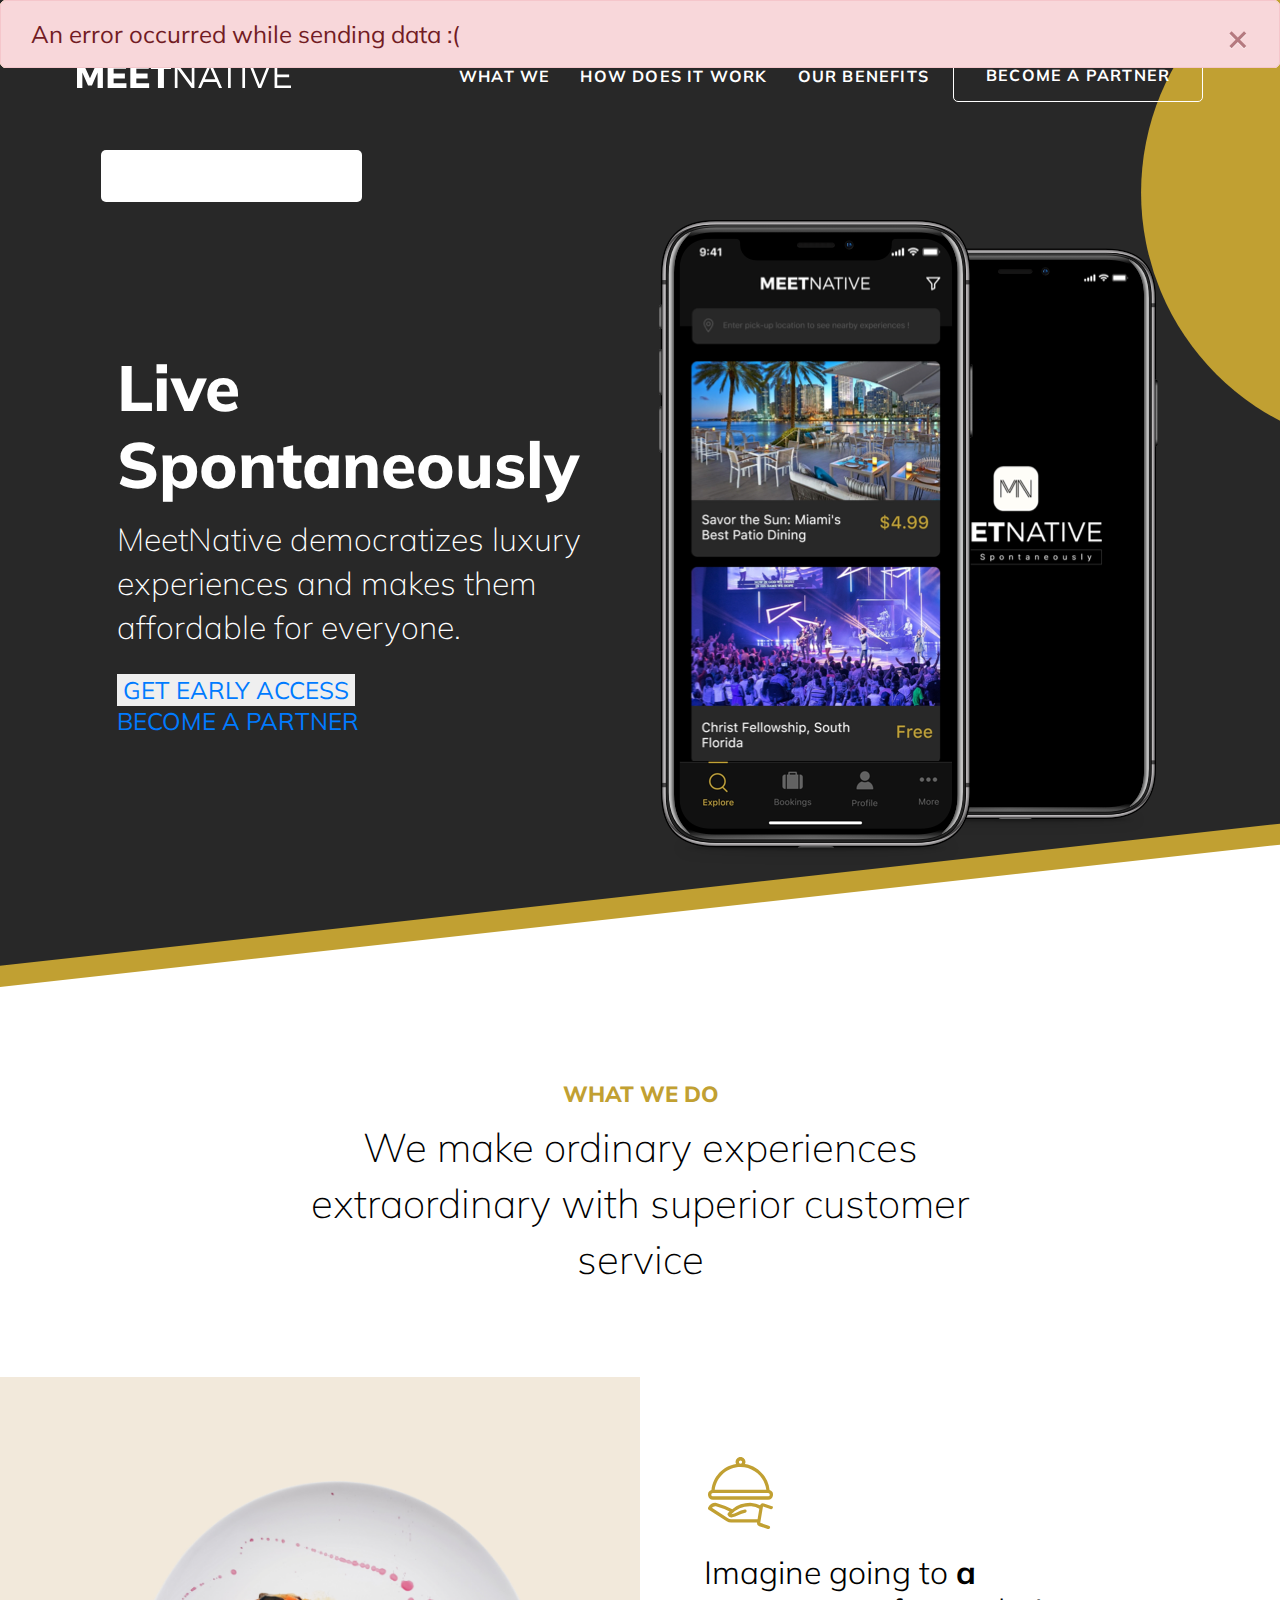
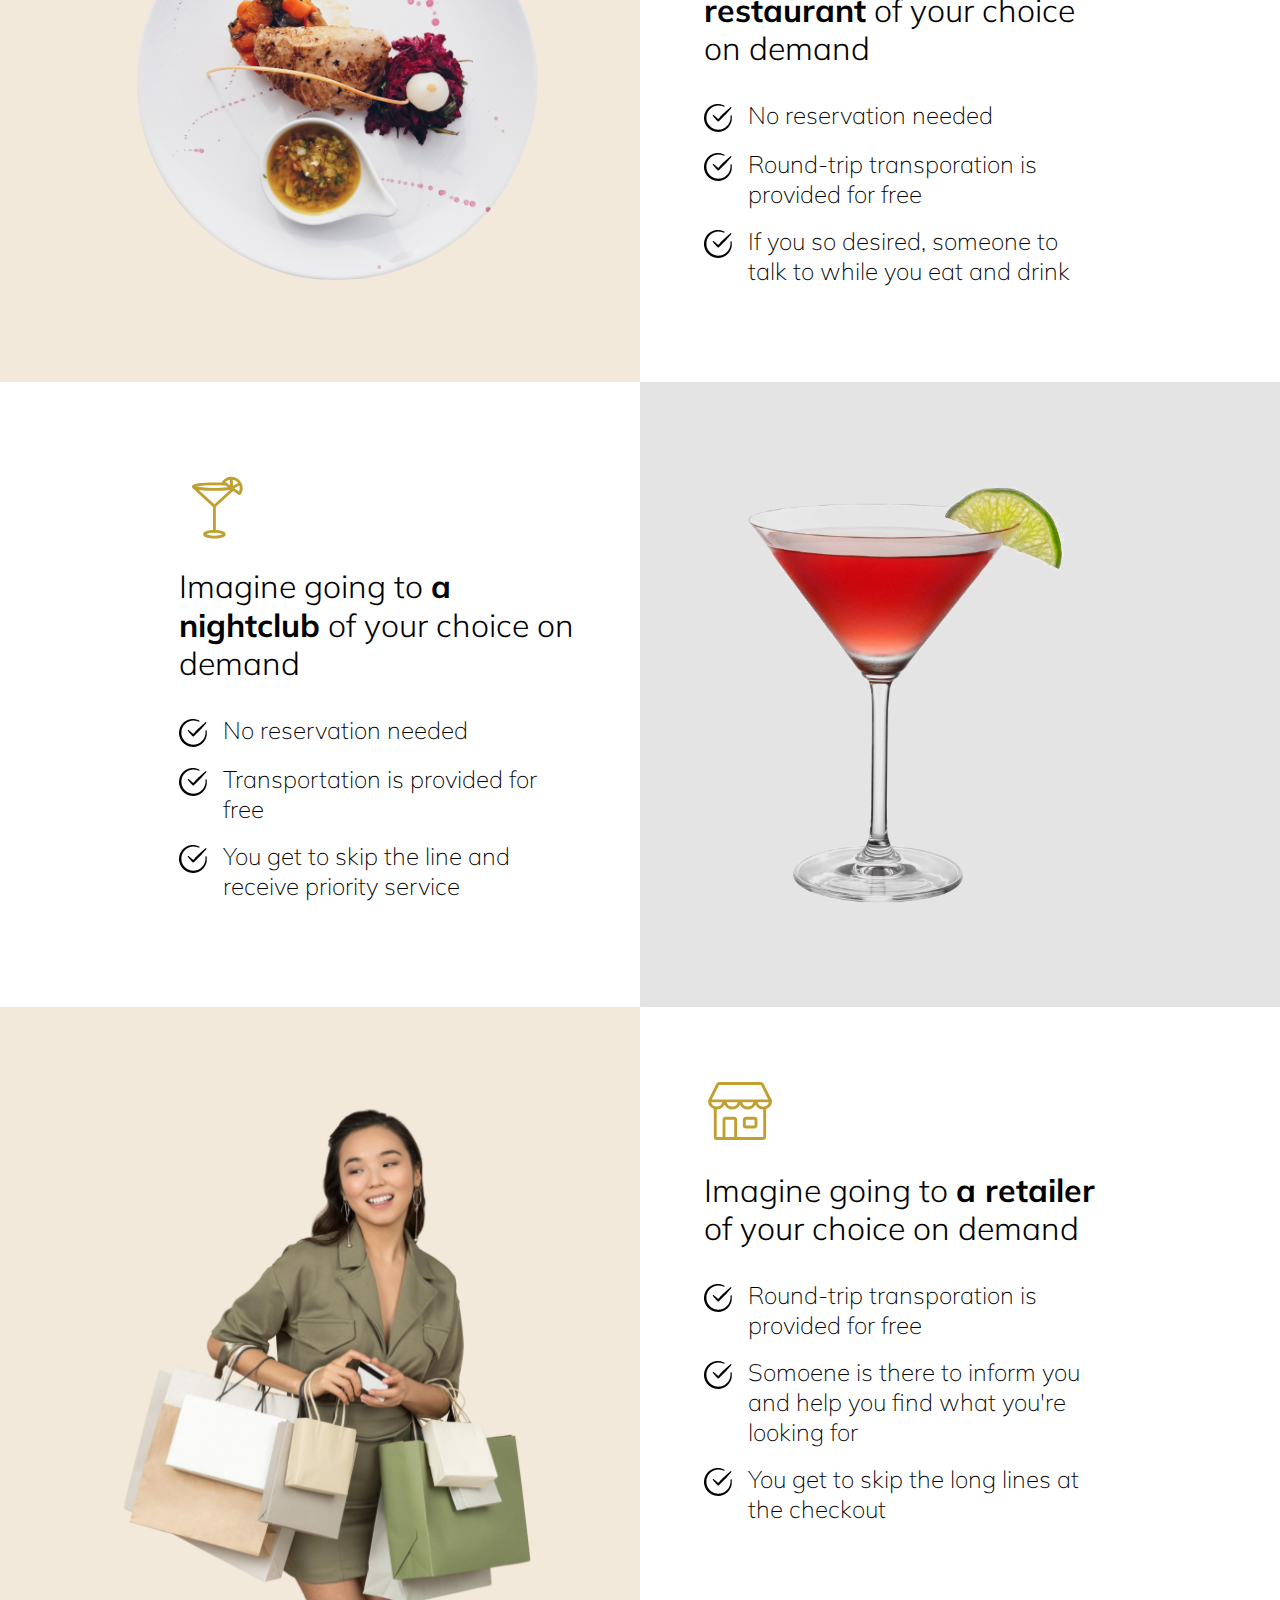
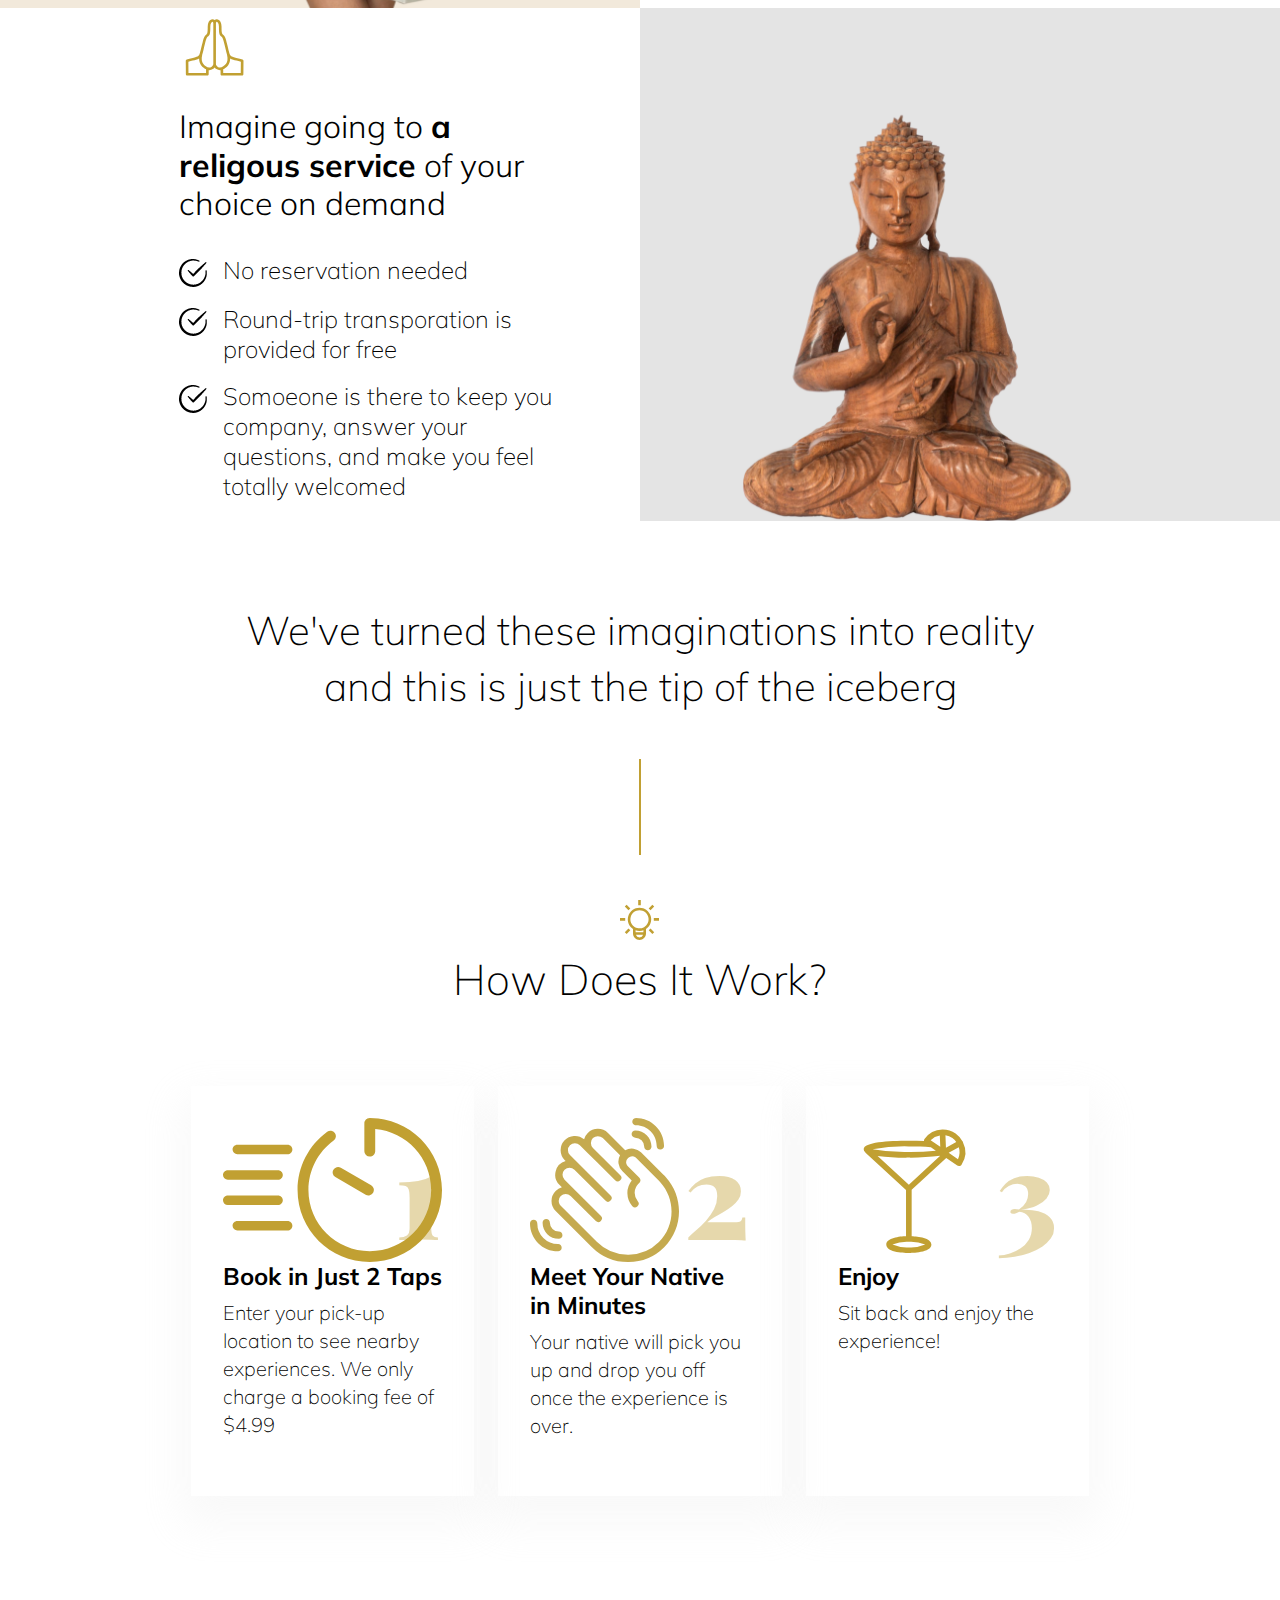
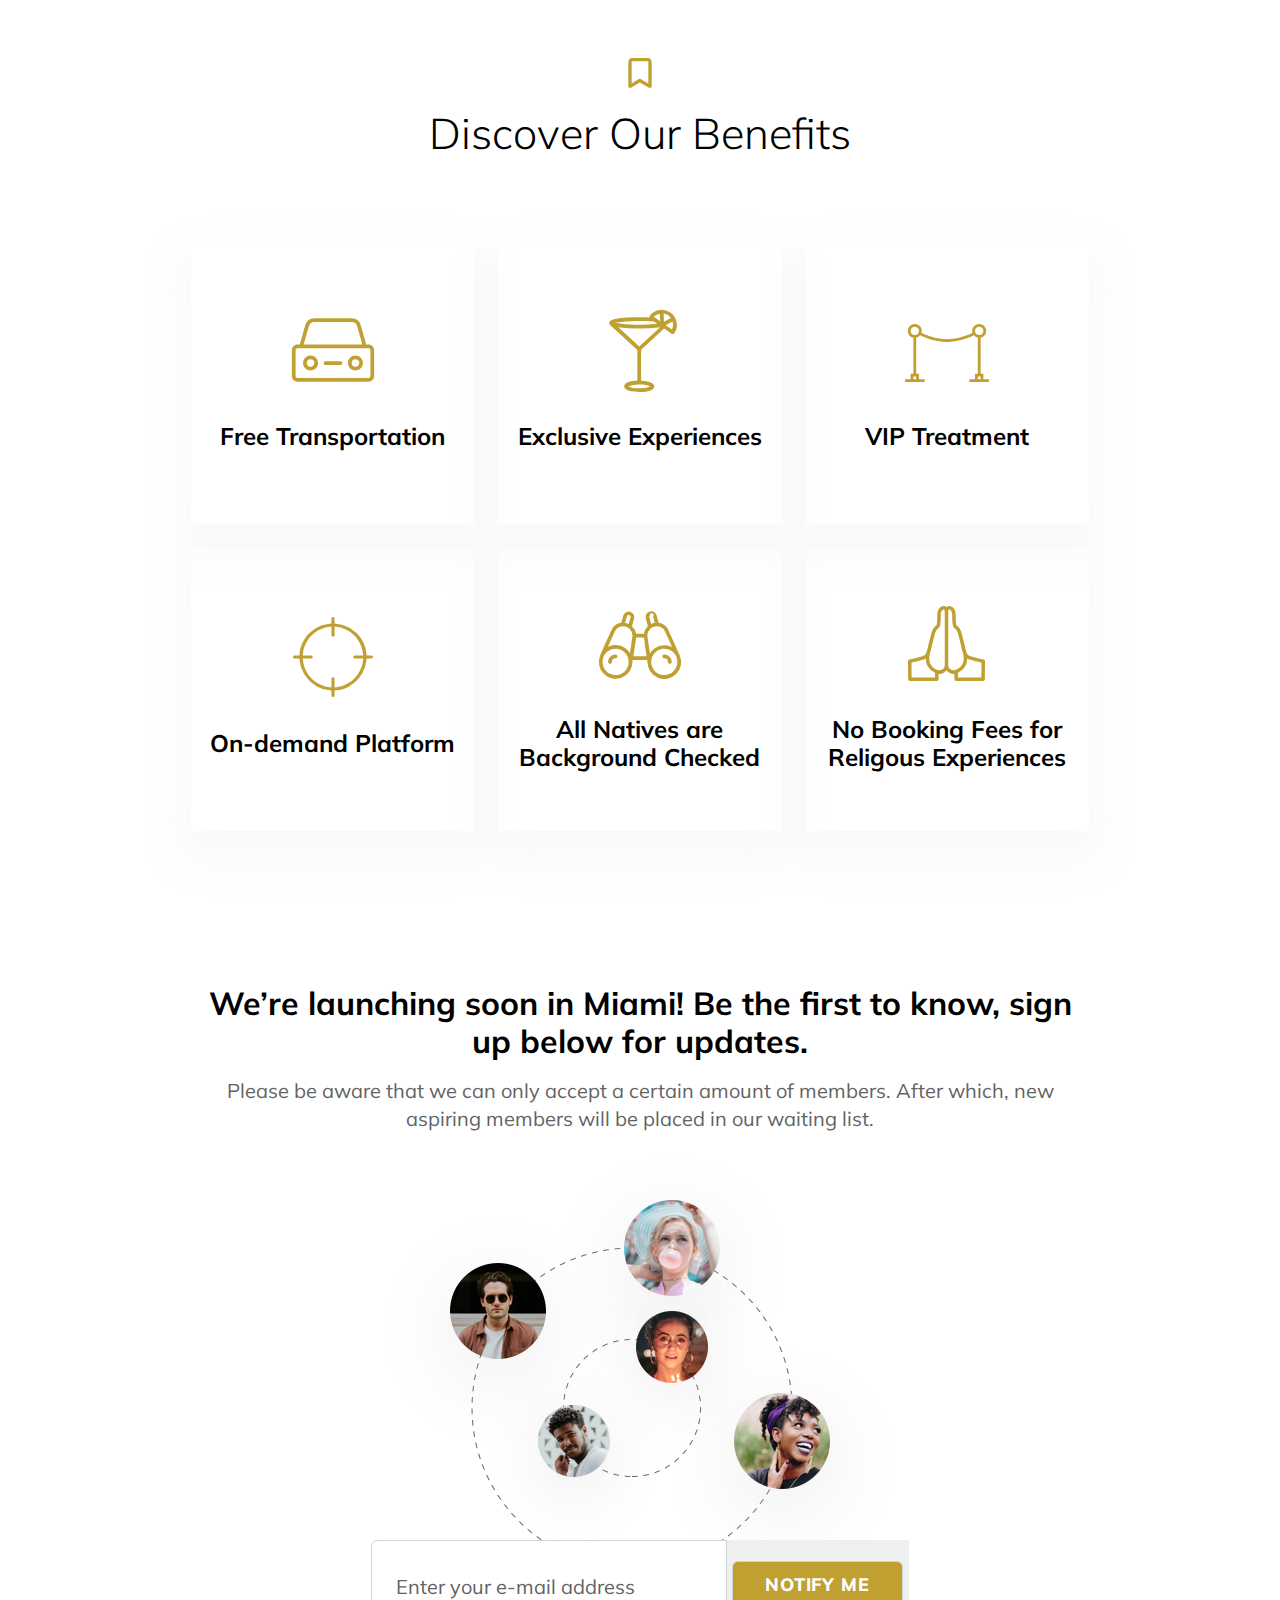
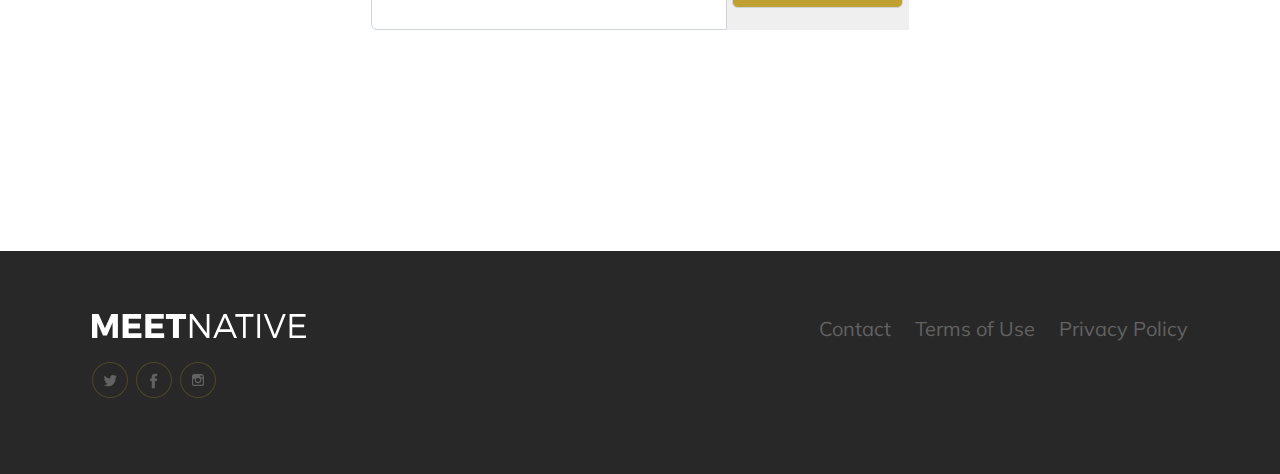
<file: index.html>
<!DOCTYPE html>
<html lang="en">
  <head>
    <meta charset="UTF-8" />
    <meta name="viewport" content="width=device-width, initial-scale=1.0" />
    <meta http-equiv="X-UA-Compatible" content="ie=edge" />

    <!--bootstrap cdn-->
    <link
      rel="stylesheet"
      href="https://stackpath.bootstrapcdn.com/bootstrap/4.3.1/css/bootstrap.min.css"
      integrity="sha384-ggOyR0iXCbMQv3Xipma34MD+dH/1fQ784/j6cY/iJTQUOhcWr7x9JvoRxT2MZw1T"
      crossorigin="anonymous"
    />

    <!-- google fonts -->
    <link
      href="https://fonts.googleapis.com/css?family=Muli:200,300,400,700,800|Playfair+Display:400,900&display=swap"
      rel="stylesheet"
    />

    <!--custom style sheet-->
    <link rel="stylesheet" href="/css/style.css" />

    <title>Enjoy Free transportation and luxury experiences on demand</title>
    <meta
      name="description"
      content="MeetNative democratizes luxury experiences and makes them affordable for everyone. Live Spontaneously."
    />
  </head>
  <body>
    <section class="landing-section d-flex flex-column">
      <header>
        <nav class="row m-0 d-none d-lg-flex">
          <a class="logo" href="/index.html"
            ><img src="/img/nav-logo.svg" alt=""
          /></a>
          <div class="ml-auto">
            <a href="#what-we-do">WHAT WE</a>
            <a href="#how-it-works">HOW DOES IT WORK</a>
            <a href="#benefits">OUR BENEFITS</a>
          </div>
          <span class="button-sec"
            ><a href="/become-a-partner.html">BECOME A PARTNER</a></span
          >
          <button type="button">
            <a href="#early-acces">GET EARLY ACCESS</a>
          </button>
        </nav>

        <!-- mobile navbar goes below-->
        <div class="content d-lg-none">
          <nav role="navigation" class="mobile-nav">
            <a class="logo mr-auto d-lg-none" href="#"
              ><img src="/img/nav-logo.svg" alt=""
            /></a>
            <div id="menuToggle">
              <input type="checkbox" />
              <span></span>
              <span></span>
              <span></span>
              <ul id="menu">
                <li><a href="#what-we-do">WHAT WE DO</a></li>
                <li><a href="#how-it-works">HOW DOES IT WORK</a></li>
                <li><a href="#benefits">OUR BENEFITS</a></li>
                <li><a href="/become-a-partner.html">BECOME A PARTNER</a></li>
                <li><a href="#early-acces">GET EARLY ACCESS</a></li>
              </ul>
            </div>
          </nav>
        </div>
      </header>

      <div class="hero-section my-auto">
        <div class="row m-auto">
          <div class="col-lg-6 hero-article">
            <div class="m-auto">
              <h1>Live<br />Spontaneously</h1>
              <p>
                MeetNative democratizes luxury experiences and makes them
                affordable for everyone.
              </p>
              <div class="hidden-desktop">
                <button type="button" class="m-button">
                  <a href="#early-acces">GET EARLY ACCESS</a>
                </button>
                <div class="hidden-desktop">
                  <span class="button-sec m-button"
                    ><a href="/become-a-partner.html">BECOME A PARTNER</a></span
                  >
                </div>
              </div>
            </div>
          </div>
          <div class="col-lg-6 hero-image">
            <div class="m-auto text-center">
              <img src="/img/hero-image.png" class="img-fluid m-auto" alt="" />
            </div>
          </div>
        </div>
      </div>
    </section>

    <section class="what-we-do" id="what-we-do" name="what-we-do">
      <div class="header">
        <h5 class="text-center">WHAT WE DO</h5>
        <h4 class="text-center">
          We make ordinary experiences extraordinary with superior customer
          service
        </h4>
      </div>

      <div class="row m-0">
        <div class="col-lg-6 img-peach">
          <img class="img-fluid" src="/img/dinner.png" alt="" />
        </div>
        <div class="col-lg-6 details d-flex">
          <div class="m-auto">
            <img src="/img/dinner-icon.svg" alt="" />
            <h5>
              Imagine going to <span>a restaurant</span> of your choice on
              demand
            </h5>
            <div class="detailed-points">
              <div class="point">
                <div>
                  <img src="/img/bullet-check.png" alt="" />
                </div>
                <p>No reservation needed</p>
              </div>
              <div class="point">
                <div>
                  <img src="/img/bullet-check.png" alt="" />
                </div>
                <p>Round-trip transporation is provided for free</p>
              </div>
              <div class="point">
                <div>
                  <img src="/img/bullet-check.png" alt="" />
                </div>
                <p>
                  If you so desired, someone to talk to while you eat and drink
                </p>
              </div>
            </div>
          </div>
        </div>
      </div>

      <div class="row m-0 grey-row">
        <div class="col-lg-6 img-grey order-last">
          <img src="/img/drink.png" alt="" />
        </div>
        <div class="col-lg-6 details d-flex">
          <div class="m-auto">
            <img src="/img/drink-icon.svg" alt="" />
            <h5>
              Imagine going to <span> a nightclub</span> of your choice on
              demand
            </h5>
            <div class="detailed-points">
              <div class="point">
                <div>
                  <img src="/img/bullet-check.png" alt="" />
                </div>
                <p>No reservation needed</p>
              </div>
              <div class="point">
                <div>
                  <img src="/img/bullet-check.png" alt="" />
                </div>
                <p>Transportation is provided for free</p>
              </div>
              <div class="point">
                <div>
                  <img src="/img/bullet-check.png" alt="" />
                </div>
                <p>
                  You get to skip the line and receive priority service
                </p>
              </div>
            </div>
          </div>
        </div>
      </div>

      <div class="row m-0">
        <div class="col-lg-6 img-peach pb-0">
          <img src="/img/shopper.png" alt="" />
        </div>
        <div class="col-lg-6 details d-flex">
          <div class="m-auto">
            <img src="/img/shopper-icon.svg" alt="" />
            <h5>
              Imagine going to <span>a retailer</span> of your choice on demand
            </h5>
            <div class="detailed-points">
              <div class="point">
                <div>
                  <img src="/img/bullet-check.png" alt="" />
                </div>
                <p>Round-trip transporation is provided for free</p>
              </div>
              <div class="point">
                <div>
                  <img src="/img/bullet-check.png" alt="" />
                </div>
                <p>
                  Somoene is there to inform you and help you find what you're
                  looking for
                </p>
              </div>
              <div class="point">
                <div>
                  <img src="/img/bullet-check.png" alt="" />
                </div>
                <p>
                  You get to skip the long lines at the checkout
                </p>
              </div>
            </div>
          </div>
        </div>
      </div>

      <div class="row m-0 grey-row">
        <div class="col-lg-6 order-last img-grey pb-0">
          <img src="/img/statue.png" alt="" />
        </div>

        <div class="col-lg-6 details d-flex">
          <div class="m-auto">
            <img src="/img/statue-icon.svg" alt="" />
            <h5>
              Imagine going to <span>a religous service</span> of your choice on
              demand
            </h5>
            <div class="detailed-points">
              <div class="point">
                <div>
                  <img src="/img/bullet-check.png" alt="" />
                </div>
                <p>No reservation needed</p>
              </div>
              <div class="point">
                <div>
                  <img src="/img/bullet-check.png" alt="" />
                </div>
                <p>Round-trip transporation is provided for free</p>
              </div>
              <div class="point">
                <div>
                  <img src="/img/bullet-check.png" alt="" />
                </div>
                <p>
                  Somoeone is there to keep you company, answer your questions,
                  and make you feel totally welcomed
                </p>
              </div>
            </div>
          </div>
        </div>
      </div>
    </section>

    <section class="how-it-works" id="how-it-works">
      <h5>
        We've turned these imaginations into reality and this is just the tip of
        the iceberg
      </h5>
      <div class="d-flex">
        <div class="vertical-line mx-auto"></div>
      </div>
      <div class="d-flex">
        <img src="/img/bulb-icon.svg" alt="" class="mx-auto" />
      </div>
      <h4>
        How Does It Work?
      </h4>
      <div class="row m-0 card-row align-items-stretch">
        <div class="col-lg-4">
          <div class="card-wrapper">
            <div class="d-flex">
              <div class="d-flex">
                <img src="/img/time-icon.svg" alt="" class="mr-auto" />
              </div>

              <h3 class="ml-auto">1</h3>
            </div>
            <h5>Book in Just 2 Taps</h5>
            <p>
              Enter your pick-up location to see nearby experiences. We only
              charge a booking fee of $4.99
            </p>
          </div>
        </div>
        <div class="col-lg-4">
          <div class="card-wrapper">
            <div class="d-flex">
              <div class="d-flex">
                <img src="/img/wave-icon.svg" alt="" class="mr-auto" />
              </div>
              <h3 class="ml-auto">2</h3>
            </div>
            <h5>Meet Your Native in Minutes</h5>
            <p>
              Your native will pick you up and drop you off once the experience
              is over.
            </p>
          </div>
        </div>
        <div class="col-lg-4">
          <div class="card-wrapper">
            <div class="d-flex">
              <div class="d-flex">
                <img src="/img/drink-icon.svg" alt="" class="mr-auto" />
              </div>
              <h3 class="ml-auto">3</h3>
            </div>
            <h5>Enjoy</h5>
            <p>Sit back and enjoy the experience!</p>
          </div>
        </div>
      </div>
    </section>

    <section class="discover" id="benefits">
      <div class="d-flex">
        <img src="/img/bookmark.svg" alt="" class="mx-auto" />
      </div>
      <h1>Discover Our Benefits</h1>

      <div class="row m-0 card-row align-items-stretch">
        <div class="col-lg-4">
          <div class="card-wrapper">
            <div class="d-flex">
              <div class="m-auto d-flex flex-column">
                <div class="d-flex">
                  <img src="/img/car-lg-icon.svg" alt="" class="mx-auto" />
                </div>
                <h5>Free Transportation</h5>
              </div>
            </div>
          </div>
        </div>
        <div class="col-lg-4">
          <div class="card-wrapper">
            <div class="d-flex">
              <div class="m-auto d-flex flex-column">
                <div class="d-flex">
                  <img src="/img/drink-lg-icon.svg" alt="" class="mx-auto" />
                </div>
                <h5>Exclusive Experiences</h5>
              </div>
            </div>
          </div>
        </div>
        <div class="col-lg-4">
          <div class="card-wrapper">
            <div class="d-flex">
              <div class="m-auto d-flex flex-column">
                <div class="d-flex">
                  <img src="/img/vip-lg-icon.svg" alt="" class="mx-auto" />
                </div>
                <h5>VIP Treatment</h5>
              </div>
            </div>
          </div>
        </div>
      </div>

      <div class="row m-0 card-row align-items-stretch">
        <div class="col-lg-4">
          <div class="card-wrapper">
            <div class="d-flex">
              <div class="m-auto d-flex flex-column">
                <div class="d-flex">
                  <img src="/img/target-lg-icon.svg" alt="" class="mx-auto" />
                </div>
                <h5>On-demand Platform</h5>
              </div>
            </div>
          </div>
        </div>
        <div class="col-lg-4">
          <div class="card-wrapper">
            <div class="d-flex">
              <div class="m-auto d-flex flex-column">
                <div class="d-flex">
                  <img src="/img/bino-lg-icon.svg" alt="" class="mx-auto" />
                </div>
                <h5>All Natives are Background Checked</h5>
              </div>
            </div>
          </div>
        </div>
        <div class="col-lg-4">
          <div class="card-wrapper">
            <div class="d-flex">
              <div class="m-auto d-flex flex-column">
                <div class="d-flex">
                  <img src="/img/statue-lg-icon.svg" alt="" class="mx-auto" />
                </div>
                <h5>No Booking Fees for Religous Experiences</h5>
              </div>
            </div>
          </div>
        </div>
      </div>
    </section>

    <section class="announcement" id="early-acces">
      <h1>
        We’re launching soon in Miami! Be the first to know, sign up below for
        updates.
      </h1>
      <p>
        Please be aware that we can only accept a certain amount of members.
        After which, new aspiring members will be placed in our waiting list.
      </p>

      <div class="d-flex">
        <img src="/img/members.png" alt="" class="mx-auto img-fluid" />
      </div>

      <form action="newsletter-handler.php" method="post">
        <div class="d-flex">
          <div class="input-group mx-auto p-1">
            <input
              type="email"
              name="email"
              class="form-control"
              placeholder="Enter your e-mail address"
              aria-describedby="email"
              required
            />
            <div class="input-group-append">
              <button class="newsletter">
                <span class="input-group-text" id="email">NOTIFY ME</span>
              </button>
            </div>
          </div>
        </div>
      </form>
    </section>
    <div
      class="alert alert-success alert-dismissible fixed-top alert-form-success"
      role="alert"
    >
      You've succesfully subscribed to our newsletter!
    </div>
    <div
      class="alert alert-warning alert-dismissible fixed-top alert-form-check-fields"
      role="alert"
    >
      <button
        type="button"
        class="close"
        data-dismiss="alert"
        aria-label="Close"
      >
        <span aria-hidden="true">&times;</span>
      </button>
      Please, fill in required fields.
    </div>
    <div
      class="alert alert-danger alert-dismissible fixed-top alert-form-error"
      role="alert"
    >
      <button
        type="button"
        class="close"
        data-dismiss="alert"
        aria-label="Close"
      >
        <span aria-hidden="true">&times;</span>
      </button>
      An error occurred while sending data :(
    </div>
    <footer>
      <div class="row">
        <div class="col-md-6">
          <a href="/">
            <img class="img-fluid logo" src="/img/nav-logo.svg" alt="" />
          </a>
          <div class="d-flex social-icons">
            <a href="https://twitter.com/MeetNative" target="_blank"
              ><img src="/img/twitter.svg" alt=""
            /></a>
            <a href="https://www.facebook.com/Meetnative/" target="_blank"
              ><img src="/img/facebook.svg" alt=""
            /></a>
            <a href="https://www.instagram.com/meetnative/" target="_blank"
              ><img src="/img/facebook-copy.svg" alt=""
            /></a>
          </div>
        </div>
        <div class="col-md-6 d-flex flex-wrap justify-content-end footer-links">
          <a href="mailto:contact@meetnative.com">Contact</a>
          <a href="/terms-of-use.html">Terms of Use</a>
          <a href="/privacy-policy.html">Privacy Policy</a>
        </div>
      </div>
    </footer>

    <!--bootstrap CDN-->
    <script
      src="https://code.jquery.com/jquery-3.3.1.slim.min.js"
      integrity="sha384-q8i/X+965DzO0rT7abK41JStQIAqVgRVzpbzo5smXKp4YfRvH+8abtTE1Pi6jizo"
      crossorigin="anonymous"
    ></script>
    <script
      src="https://cdnjs.cloudflare.com/ajax/libs/popper.js/1.14.7/umd/popper.min.js"
      integrity="sha384-UO2eT0CpHqdSJQ6hJty5KVphtPhzWj9WO1clHTMGa3JDZwrnQq4sF86dIHNDz0W1"
      crossorigin="anonymous"
    ></script>
    <script
      src="https://stackpath.bootstrapcdn.com/bootstrap/4.3.1/js/bootstrap.min.js"
      integrity="sha384-JjSmVgyd0p3pXB1rRibZUAYoIIy6OrQ6VrjIEaFf/nJGzIxFDsf4x0xIM+B07jRM"
      crossorigin="anonymous"
    ></script>
    <script src="https://ajax.googleapis.com/ajax/libs/jquery/2.1.3/jquery.min.js"></script>

    <script>
      $("form").submit(function(event) {
        event.preventDefault();

        var form = $(this),
          term = form.serialize(),
          url = form.attr("action"),
          required_fields_filled = true;

        form.find("input, textarea, select").each(function() {
          if ($(this).prop("required") && $(this).val() == "") {
            required_fields_filled = false;
          }
        });

        if (required_fields_filled) {
          var posting = $.post(url, term);
          posting
            .done(function(data) {
              if (data == "ok") {
                $(".alert-form-success")
                  .fadeIn(200)
                  .delay(5000)
                  .fadeOut(200);
              } else {
                $(".alert-form-error")
                  .fadeIn(200)
                  .delay(5000)
                  .fadeOut(200);
              }
            })
            .fail(function() {
              $(".alert-form-error")
                .fadeIn(200)
                .delay(5000)
                .fadeOut(200);
            });
        } else {
          $(".alert-form-check-fields")
            .fadeIn(200)
            .delay(5000)
            .fadeOut(200);
        }
      });
    </script>

    <script>
      $("a").click(function() {
        $("html, body").animate(
          {
            scrollTop: $($(this).attr("href")).offset().top
          },
          500
        );
        return false;
      });
    </script>
  </body>
</html>
</file>
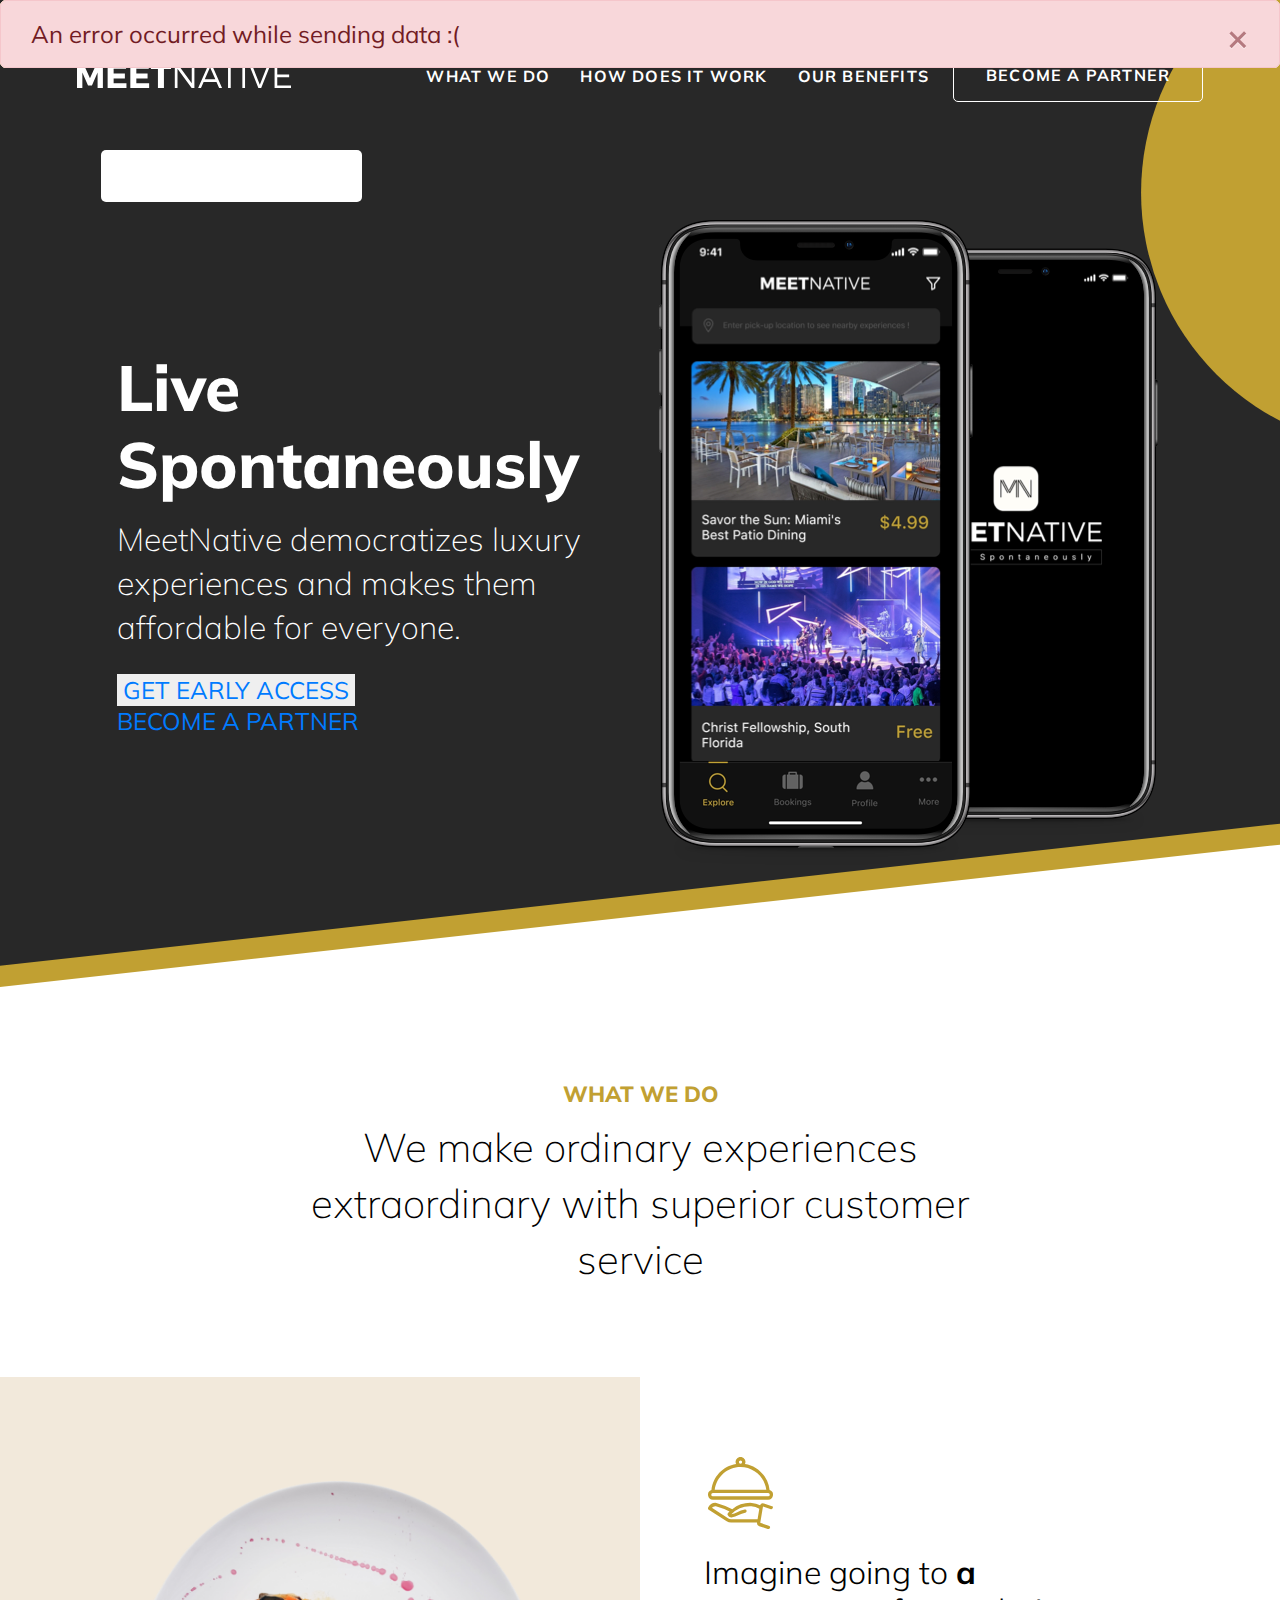
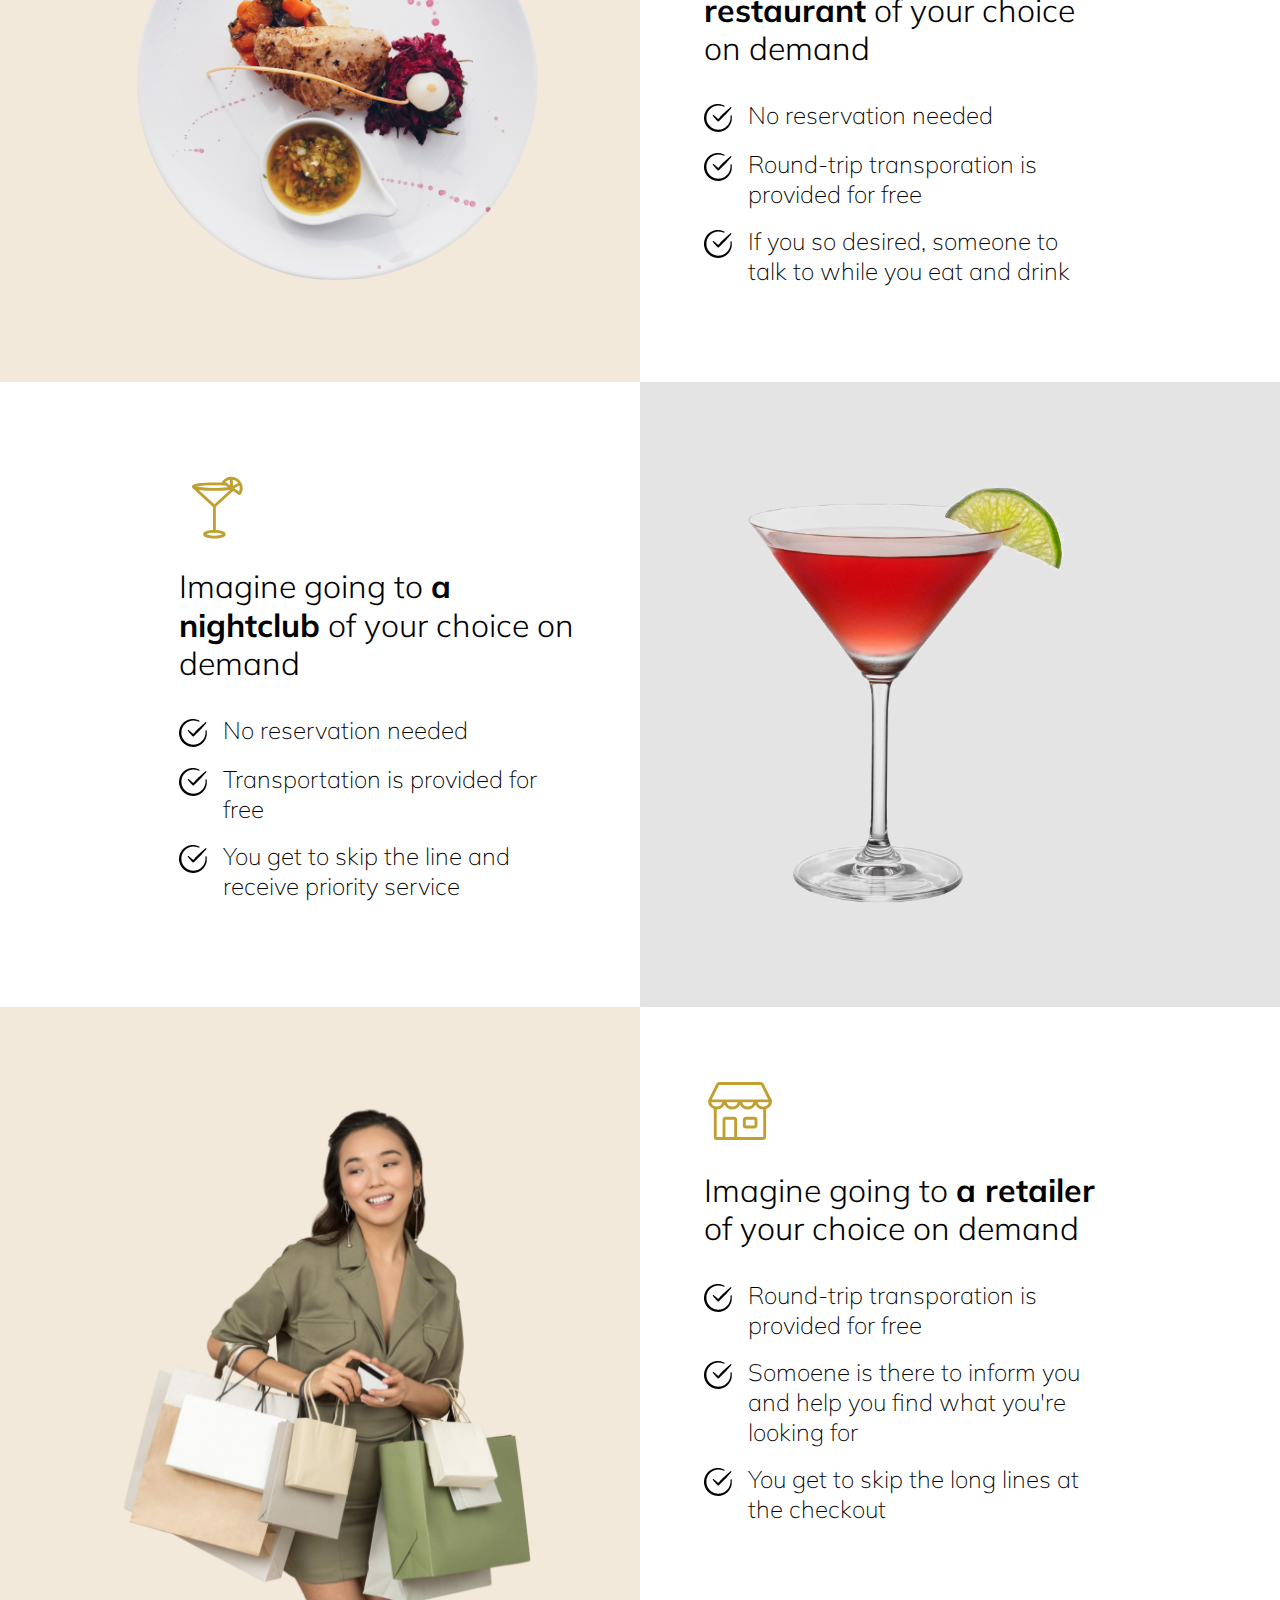
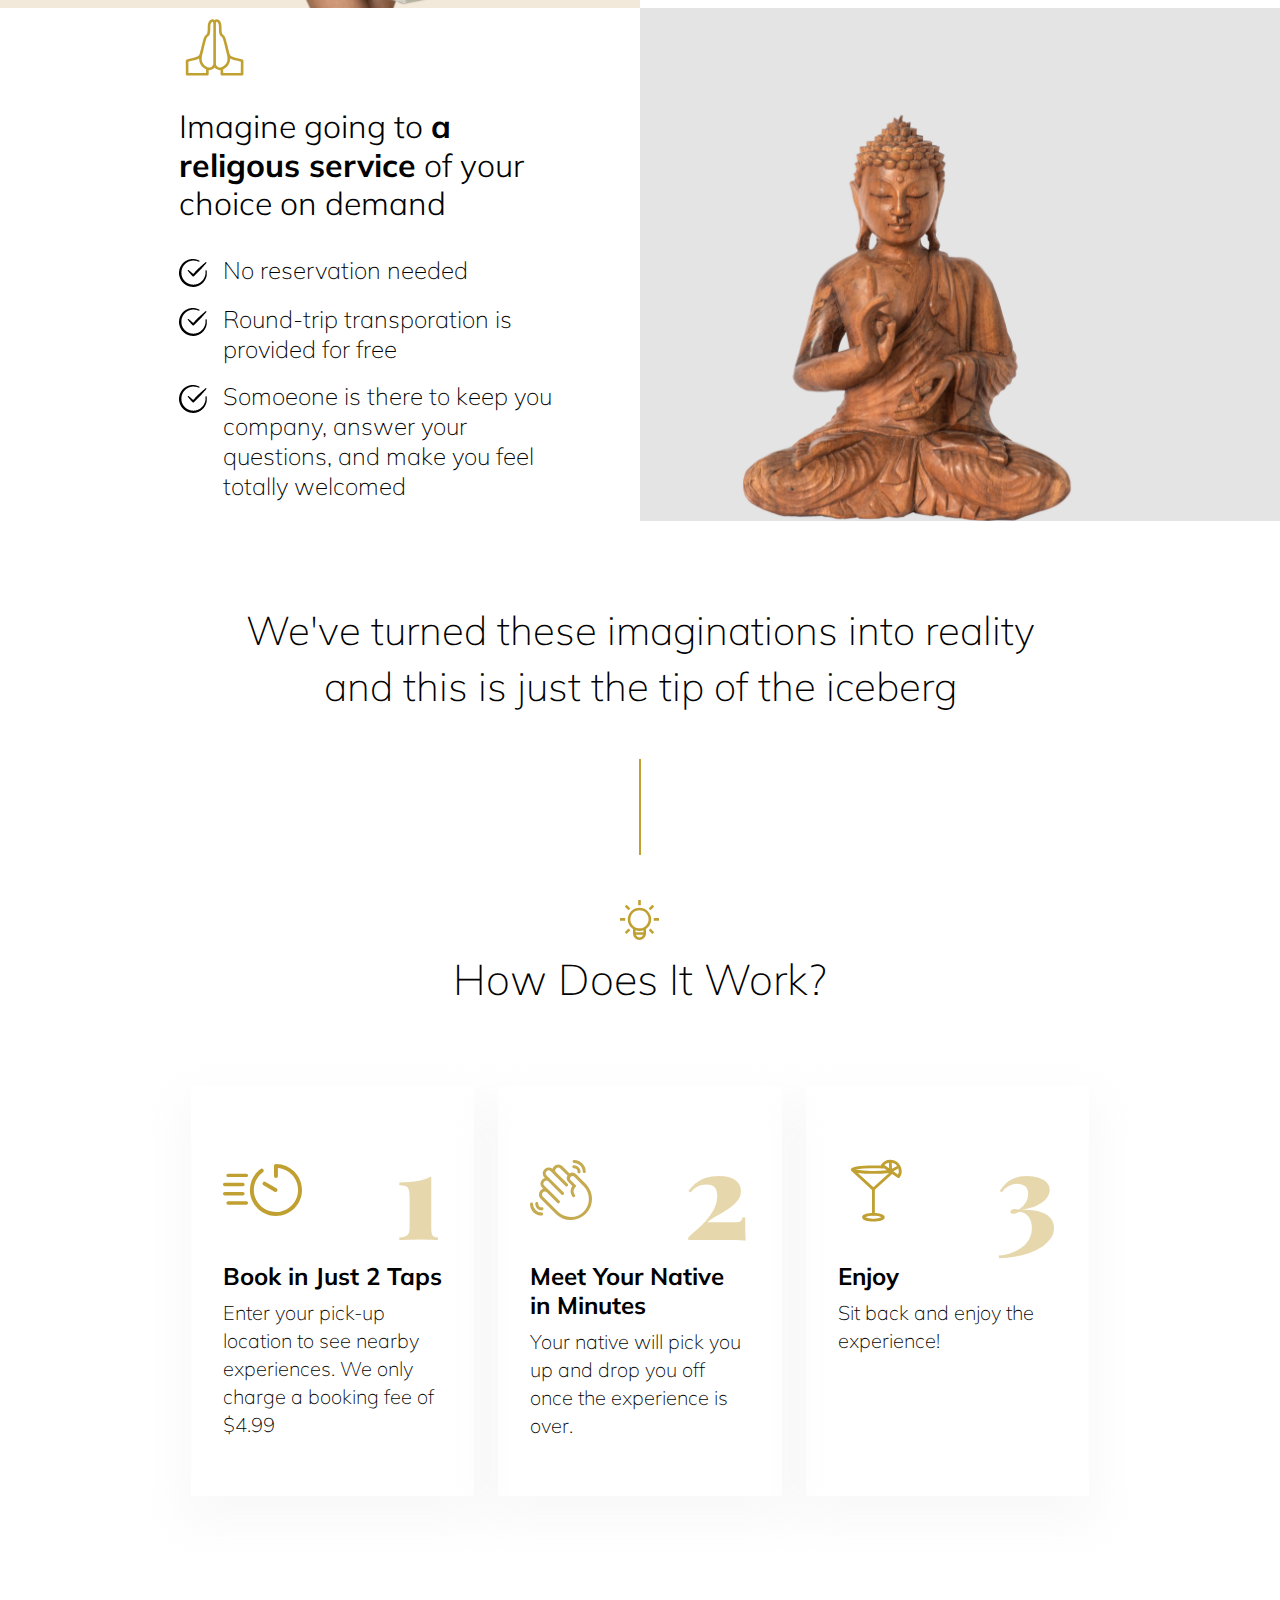
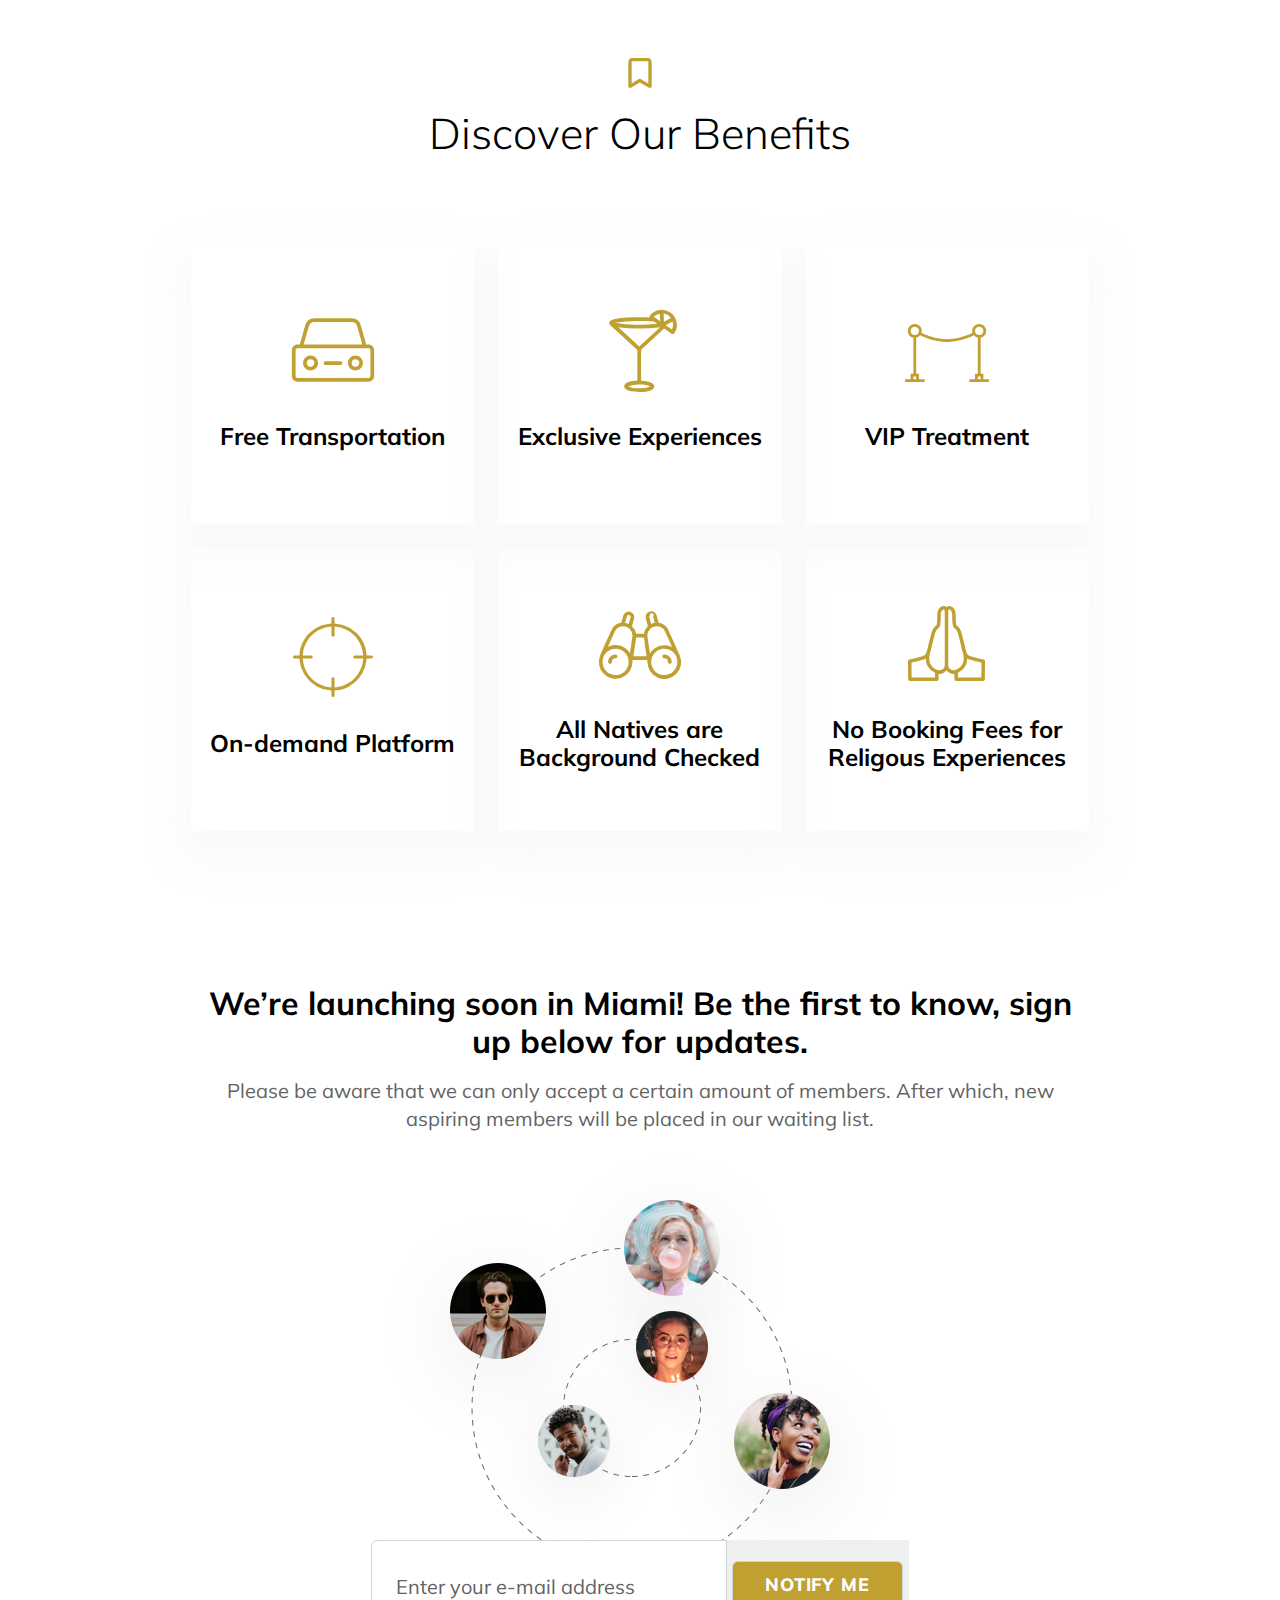
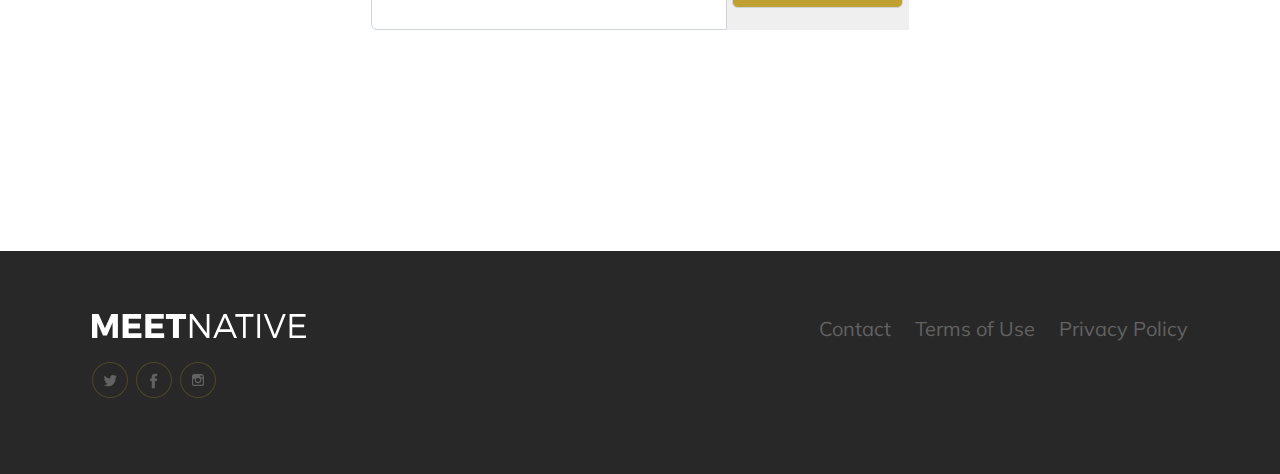
<file: client/index.html>
<!DOCTYPE html>
<html lang="en">
  <head>
    <meta charset="UTF-8" />
    <meta name="viewport" content="width=device-width, initial-scale=1.0" />
    <meta http-equiv="X-UA-Compatible" content="ie=edge" />

    <!--bootstrap cdn-->
    <link
      rel="stylesheet"
      href="https://stackpath.bootstrapcdn.com/bootstrap/4.3.1/css/bootstrap.min.css"
      integrity="sha384-ggOyR0iXCbMQv3Xipma34MD+dH/1fQ784/j6cY/iJTQUOhcWr7x9JvoRxT2MZw1T"
      crossorigin="anonymous"
    />

    <!-- google fonts -->
    <link
      href="https://fonts.googleapis.com/css?family=Muli:200,300,400,700,800|Playfair+Display:400,900&display=swap"
      rel="stylesheet"
    />

    <!--custom style sheet-->
    <link rel="stylesheet" href="/css/style.css" />

    <title>Enjoy Free transportation and luxury experiences on demand</title>
    <meta
      name="description"
      content="MeetNative democratizes luxury experiences and makes them affordable for everyone. Live Spontaneously."
    />
  </head>
  <body>
    <section class="landing-section d-flex flex-column">
      <header>
        <nav class="row m-0 d-none d-lg-flex">
          <a class="logo" href="/index.html"
            ><img src="/img/nav-logo.svg" alt=""
          /></a>
          <div class="ml-auto">
            <a href="#what-we-do">WHAT WE DO</a>
            <a href="#how-it-works">HOW DOES IT WORK</a>
            <a href="#benefits">OUR BENEFITS</a>
          </div>
          <span class="button-sec"
            ><a href="/become-a-partner.html">BECOME A PARTNER</a></span
          >
          <button type="button">
            <a href="#early-acces">GET EARLY ACCESS</a>
          </button>
        </nav>

        <!-- mobile navbar goes below-->
        <div class="content d-lg-none">
          <nav role="navigation" class="mobile-nav">
            <a class="logo mr-auto d-lg-none" href="#"
              ><img src="/img/nav-logo.svg" alt=""
            /></a>
            <div id="menuToggle">
              <input type="checkbox" />
              <span></span>
              <span></span>
              <span></span>
              <ul id="menu">
                <li><a href="#what-we-do">WHAT WE DO</a></li>
                <li><a href="#how-it-works">HOW DOES IT WORK</a></li>
                <li><a href="#benefits">OUR BENEFITS</a></li>
                <li><a href="/become-a-partner.html">BECOME A PARTNER</a></li>
                <li><a href="#early-acces">GET EARLY ACCESS</a></li>
              </ul>
            </div>
          </nav>
        </div>
      </header>

      <div class="hero-section my-auto">
        <div class="row m-auto">
          <div class="col-lg-6 hero-article">
            <div class="m-auto">
              <h1>Live<br />Spontaneously</h1>
              <p>
                MeetNative democratizes luxury experiences and makes them
                affordable for everyone.
              </p>
              <div class="hidden-desktop">
                <button type="button" class="m-button">
                  <a href="#early-acces">GET EARLY ACCESS</a>
                </button>
                <div class="hidden-desktop">
                  <span class="button-sec m-button"
                    ><a href="/become-a-partner.html">BECOME A PARTNER</a></span
                  >
                </div>
              </div>
            </div>
          </div>
          <div class="col-lg-6 hero-image">
            <img src="/img/hero-image.png" class="img-fluid m-auto" alt="" />
          </div>
        </div>
      </div>
    </section>

    <section class="what-we-do" id="what-we-do" name="what-we-do">
      <div class="header">
        <h5 class="text-center">WHAT WE DO</h5>
        <h4 class="text-center">
          We make ordinary experiences extraordinary with superior customer
          service
        </h4>
      </div>

      <div class="row m-0">
        <div class="col-lg-6 img-peach">
          <img class="img-fluid" src="/img/dinner.png" alt="" />
        </div>
        <div class="col-lg-6 details d-flex">
          <div class="m-auto">
            <img src="/img/dinner-icon.svg" alt="" />
            <h5>
              Imagine going to <span>a restaurant</span> of your choice on
              demand
            </h5>
            <div class="detailed-points">
              <div class="point">
                <div>
                  <img src="/img/bullet-check.png" alt="" />
                </div>
                <p>No reservation needed</p>
              </div>
              <div class="point">
                <div>
                  <img src="/img/bullet-check.png" alt="" />
                </div>
                <p>Round-trip transporation is provided for free</p>
              </div>
              <div class="point">
                <div>
                  <img src="/img/bullet-check.png" alt="" />
                </div>
                <p>
                  If you so desired, someone to talk to while you eat and drink
                </p>
              </div>
            </div>
          </div>
        </div>
      </div>

      <div class="row m-0 grey-row">
        <div class="col-lg-6 img-grey order-last">
          <img src="/img/drink.png" alt="" />
        </div>
        <div class="col-lg-6 details d-flex">
          <div class="m-auto">
            <img src="/img/drink-icon.svg" alt="" />
            <h5>
              Imagine going to <span> a nightclub</span> of your choice on
              demand
            </h5>
            <div class="detailed-points">
              <div class="point">
                <div>
                  <img src="/img/bullet-check.png" alt="" />
                </div>
                <p>No reservation needed</p>
              </div>
              <div class="point">
                <div>
                  <img src="/img/bullet-check.png" alt="" />
                </div>
                <p>Transportation is provided for free</p>
              </div>
              <div class="point">
                <div>
                  <img src="/img/bullet-check.png" alt="" />
                </div>
                <p>
                  You get to skip the line and receive priority service
                </p>
              </div>
            </div>
          </div>
        </div>
      </div>

      <div class="row m-0">
        <div class="col-lg-6 img-peach pb-0">
          <img src="/img/shopper.png" alt="" />
        </div>
        <div class="col-lg-6 details d-flex">
          <div class="m-auto">
            <img src="/img/shopper-icon.svg" alt="" />
            <h5>
              Imagine going to <span>a retailer</span> of your choice on demand
            </h5>
            <div class="detailed-points">
              <div class="point">
                <div>
                  <img src="/img/bullet-check.png" alt="" />
                </div>
                <p>Round-trip transporation is provided for free</p>
              </div>
              <div class="point">
                <div>
                  <img src="/img/bullet-check.png" alt="" />
                </div>
                <p>
                  Somoene is there to inform you and help you find what you're
                  looking for
                </p>
              </div>
              <div class="point">
                <div>
                  <img src="/img/bullet-check.png" alt="" />
                </div>
                <p>
                  You get to skip the long lines at the checkout
                </p>
              </div>
            </div>
          </div>
        </div>
      </div>

      <div class="row m-0 grey-row">
        <div class="col-lg-6 order-last img-grey pb-0">
          <img src="/img/statue.png" alt="" />
        </div>

        <div class="col-lg-6 details d-flex">
          <div class="m-auto">
            <img src="/img/statue-icon.svg" alt="" />
            <h5>
              Imagine going to <span>a religous service</span> of your choice on
              demand
            </h5>
            <div class="detailed-points">
              <div class="point">
                <div>
                  <img src="/img/bullet-check.png" alt="" />
                </div>
                <p>No reservation needed</p>
              </div>
              <div class="point">
                <div>
                  <img src="/img/bullet-check.png" alt="" />
                </div>
                <p>Round-trip transporation is provided for free</p>
              </div>
              <div class="point">
                <div>
                  <img src="/img/bullet-check.png" alt="" />
                </div>
                <p>
                  Somoeone is there to keep you company, answer your questions,
                  and make you feel totally welcomed
                </p>
              </div>
            </div>
          </div>
        </div>
      </div>
    </section>

    <section class="how-it-works" id="how-it-works">
      <h5>
        We've turned these imaginations into reality and this is just the tip of
        the iceberg
      </h5>
      <div class="d-flex">
        <div class="vertical-line mx-auto"></div>
      </div>
      <div class="d-flex">
        <img src="/img/bulb-icon.svg" alt="" class="mx-auto" />
      </div>
      <h4>
        How Does It Work?
      </h4>
      <div class="row m-0 card-row align-items-stretch">
        <div class="col-lg-4">
          <div class="card-wrapper">
            <div class="d-flex">
              <img src="/img/time-icon.svg" alt="" class="mr-auto" />
              <h3 class="ml-auto">1</h3>
            </div>
            <h5>Book in Just 2 Taps</h5>
            <p>
              Enter your pick-up location to see nearby experiences. We only
              charge a booking fee of $4.99
            </p>
          </div>
        </div>
        <div class="col-lg-4">
          <div class="card-wrapper">
            <div class="d-flex">
              <img src="/img/wave-icon.svg" alt="" class="mr-auto" />
              <h3 class="ml-auto">2</h3>
            </div>
            <h5>Meet Your Native in Minutes</h5>
            <p>
              Your native will pick you up and drop you off once the experience
              is over.
            </p>
          </div>
        </div>
        <div class="col-lg-4">
          <div class="card-wrapper">
            <div class="d-flex">
              <img src="/img/drink-icon.svg" alt="" class="mr-auto" />
              <h3 class="ml-auto">3</h3>
            </div>
            <h5>Enjoy</h5>
            <p>Sit back and enjoy the experience!</p>
          </div>
        </div>
      </div>
    </section>

    <section class="discover" id="benefits">
      <div class="d-flex">
        <img src="/img//bookmark.svg" alt="" class="mx-auto" />
      </div>
      <h1>Discover Our Benefits</h1>

      <div class="row m-0 card-row align-items-stretch">
        <div class="col-lg-4">
          <div class="card-wrapper">
            <div class="d-flex">
              <div class="m-auto d-flex flex-column">
                <div class="d-flex">
                  <img src="/img/car-lg-icon.svg" alt="" class="mx-auto" />
                </div>
                <h5>Free Transportation</h5>
              </div>
            </div>
          </div>
        </div>
        <div class="col-lg-4">
          <div class="card-wrapper">
            <div class="d-flex">
              <div class="m-auto d-flex flex-column">
                <div class="d-flex">
                  <img src="/img/drink-lg-icon.svg" alt="" class="mx-auto" />
                </div>
                <h5>Exclusive Experiences</h5>
              </div>
            </div>
          </div>
        </div>
        <div class="col-lg-4">
          <div class="card-wrapper">
            <div class="d-flex">
              <div class="m-auto d-flex flex-column">
                <div class="d-flex">
                  <img src="/img/vip-lg-icon.svg" alt="" class="mx-auto" />
                </div>
                <h5>VIP Treatment</h5>
              </div>
            </div>
          </div>
        </div>
      </div>

      <div class="row m-0 card-row align-items-stretch">
        <div class="col-lg-4">
          <div class="card-wrapper">
            <div class="d-flex">
              <div class="m-auto d-flex flex-column">
                <div class="d-flex">
                  <img src="/img/target-lg-icon.svg" alt="" class="mx-auto" />
                </div>
                <h5>On-demand Platform</h5>
              </div>
            </div>
          </div>
        </div>
        <div class="col-lg-4">
          <div class="card-wrapper">
            <div class="d-flex">
              <div class="m-auto d-flex flex-column">
                <div class="d-flex">
                  <img src="/img/bino-lg-icon.svg" alt="" class="mx-auto" />
                </div>
                <h5>All Natives are Background Checked</h5>
              </div>
            </div>
          </div>
        </div>
        <div class="col-lg-4">
          <div class="card-wrapper">
            <div class="d-flex">
              <div class="m-auto d-flex flex-column">
                <div class="d-flex">
                  <img src="/img/statue-lg-icon.svg" alt="" class="mx-auto" />
                </div>
                <h5>No Booking Fees for Religous Experiences</h5>
              </div>
            </div>
          </div>
        </div>
      </div>
    </section>

    <section class="announcement" id="early-acces">
      <h1>
        We’re launching soon in Miami! Be the first to know, sign up below for
        updates.
      </h1>
      <p>
        Please be aware that we can only accept a certain amount of members.
        After which, new aspiring members will be placed in our waiting list.
      </p>

      <div class="d-flex">
        <img src="/img/members.png" alt="" class="mx-auto img-fluid" />
      </div>
      <form action="newsletter-handler.php" method="post">
        <div class="d-flex">
          <div class="input-group mx-auto p-1">
            <input
              type="email"
              name="email"
              class="form-control"
              placeholder="Enter your e-mail address"
              aria-describedby="email"
              required
            />
            <div class="input-group-append">
              <button class="newsletter">
                <span class="input-group-text" id="email">NOTIFY ME</span>
              </button>
            </div>
          </div>
        </div>
      </form>
    </section>
    <div
      class="alert alert-success alert-dismissible fixed-top alert-form-success"
      role="alert"
    >
      You've succesfully subscribed to our newsletter!
    </div>
    <div
      class="alert alert-warning alert-dismissible fixed-top alert-form-check-fields"
      role="alert"
    >
      <button
        type="button"
        class="close"
        data-dismiss="alert"
        aria-label="Close"
      >
        <span aria-hidden="true">&times;</span>
      </button>
      Please, fill in required fields.
    </div>
    <div
      class="alert alert-danger alert-dismissible fixed-top alert-form-error"
      role="alert"
    >
      <button
        type="button"
        class="close"
        data-dismiss="alert"
        aria-label="Close"
      >
        <span aria-hidden="true">&times;</span>
      </button>
      An error occurred while sending data :(
    </div>
    <footer>
      <div class="row">
        <div class="col-md-6">
          <a href="/">
            <img class="img-fluid logo" src="/img/nav-logo.svg" alt="" />
          </a>
          <div class="d-flex social-icons">
            <a href="https://twitter.com/MeetNative" target="_blank"
              ><img src="/img/twitter.svg" alt=""
            /></a>
            <a href="https://www.facebook.com/Meetnative/" target="_blank"
              ><img src="/img/facebook.svg" alt=""
            /></a>
            <a href="https://www.instagram.com/meetnative/" target="_blank"
              ><img src="/img/facebook-copy.svg" alt=""
            /></a>
          </div>
        </div>
        <div class="col-md-6 d-flex flex-wrap justify-content-end footer-links">
          <a href="mailto:contact@meetnative.com">Contact</a>
          <a href="/terms-of-use.html">Terms of Use</a>
          <a href="/privacy-policy.html">Privacy Policy</a>
        </div>
      </div>
    </footer>

    <!--bootstrap CDN-->
    <script
      src="https://code.jquery.com/jquery-3.3.1.slim.min.js"
      integrity="sha384-q8i/X+965DzO0rT7abK41JStQIAqVgRVzpbzo5smXKp4YfRvH+8abtTE1Pi6jizo"
      crossorigin="anonymous"
    ></script>
    <script
      src="https://cdnjs.cloudflare.com/ajax/libs/popper.js/1.14.7/umd/popper.min.js"
      integrity="sha384-UO2eT0CpHqdSJQ6hJty5KVphtPhzWj9WO1clHTMGa3JDZwrnQq4sF86dIHNDz0W1"
      crossorigin="anonymous"
    ></script>
    <script
      src="https://stackpath.bootstrapcdn.com/bootstrap/4.3.1/js/bootstrap.min.js"
      integrity="sha384-JjSmVgyd0p3pXB1rRibZUAYoIIy6OrQ6VrjIEaFf/nJGzIxFDsf4x0xIM+B07jRM"
      crossorigin="anonymous"
    ></script>
    <script src="https://ajax.googleapis.com/ajax/libs/jquery/2.1.3/jquery.min.js"></script>

    <script>
      $("form").submit(function(event) {
        event.preventDefault();

        var form = $(this),
          term = form.serialize(),
          url = form.attr("action"),
          required_fields_filled = true;

        form.find("input, textarea, select").each(function() {
          if ($(this).prop("required") && $(this).val() == "") {
            required_fields_filled = false;
          }
        });

        if (required_fields_filled) {
          var posting = $.post(url, term);
          posting
            .done(function(data) {
              if (data == "ok") {
                $(".alert-form-success")
                  .fadeIn(200)
                  .delay(5000)
                  .fadeOut(200);
              } else {
                $(".alert-form-error")
                  .fadeIn(200)
                  .delay(5000)
                  .fadeOut(200);
              }
            })
            .fail(function() {
              $(".alert-form-error")
                .fadeIn(200)
                .delay(5000)
                .fadeOut(200);
            });
        } else {
          $(".alert-form-check-fields")
            .fadeIn(200)
            .delay(5000)
            .fadeOut(200);
        }
      });
    </script>

    <script>
      $("a").click(function() {
        $("html, body").animate(
          {
            scrollTop: $($(this).attr("href")).offset().top
          },
          500
        );
        return false;
      });
    </script>
  </body>
</html>
</file>
<file: css/style.css>
html,
body {
  min-width: 100%;
  min-height: 100%;
  font-family: "Muli", sans-serif;
  color: #ffffff;
  font-size: 24px;
  font-stretch: normal;
  font-style: normal;
  line-height: normal;
  letter-spacing: normal;
}

button {
  border: none;
}

.row {
  margin: 0;
}

.landing-section {
  background: url(/img/landing-bg.svg) no-repeat center center;
  -webkit-background-size: cover;
  -moz-background-size: cover;
  -o-background-size: cover;
  background-size: cover;
  min-height: calc(100vw - 34.02vw);
}

nav {
  padding-left: 6vw;
  padding-right: 6vw;
}
nav a {
  color: #ffffff;
  font-size: 16px;
  font-weight: bold;
  letter-spacing: 1.2px;
  margin-left: 24px;
  padding-top: 8px;
  padding-bottom: 8px;
}
nav div.ml-auto {
  padding-top: 58px;
}
nav button {
  border-radius: 5px;
  background-color: #ffffff;
  color: #c1a032;
  padding: 16px 32px;
  letter-spacing: 0.8px;
  font-weight: 800;
  font-size: 16px;
  width: auto;
  margin-top: 48px;
  margin-left: 24px;
}
nav .button-sec {
  border-radius: 5px;
  border: 1px solid white;
  color: #fff;
  padding: 16px 32px;
  font-weight: 800;
  font-size: 16px;
  width: auto;
  margin-top: 48px;
  margin-left: 24px;
}
nav .button-sec a {
  margin-left: 0;
}
nav .logo {
  margin-top: 56px;
  margin-left: 0px;
  vertical-align: text-top;
}

nav.mobile-nav {
  display: flex;
  justify-content: flex-end;
}
nav.mobile-nav #menuToggle {
  display: flex;
  flex-direction: column;
  margin-top: 66px;
  z-index: 1;
  -webkit-user-select: none;
  user-select: none;
}
nav.mobile-nav #menuToggle input {
  display: flex;
  width: 40px;
  height: 32px;
  position: absolute;
  cursor: pointer;
  opacity: 0;
  z-index: 2;
}
nav.mobile-nav #menuToggle span {
  display: flex;
  width: 29px;
  height: 2px;
  margin-bottom: 5px;
  position: relative;
  background: #c1a032;
  border-radius: 3px;
  z-index: 1;
  transform-origin: 5px 0px;
  transition: transform 0.5s cubic-bezier(0.77, 0.2, 0.05, 1), background 0.5s cubic-bezier(0.77, 0.2, 0.05, 1), opacity 0.55s ease;
}
nav.mobile-nav #menuToggle span:first-child {
  transform-origin: 0% 0%;
}
nav.mobile-nav #menuToggle span:nth-last-child(2) {
  transform-origin: 0% 100%;
}
nav.mobile-nav #menuToggle input:checked ~ span {
  opacity: 1;
  transform: rotate(45deg) translate(-3px, -1px);
  background: #ffffff;
}
nav.mobile-nav #menuToggle input:checked ~ span:nth-last-child(3) {
  opacity: 0;
  transform: rotate(0deg) scale(0.2, 0.2);
}
nav.mobile-nav #menuToggle input:checked ~ span:nth-last-child(2) {
  transform: rotate(-45deg) translate(0, -1px);
}
nav.mobile-nav #menuToggle input:checked ~ ul {
  transform: none;
}
nav.mobile-nav #menu {
  list-style: none;
  position: fixed;
  color: #ffffff;
  width: 60vw;
  height: 150vh;
  box-shadow: 0 0 10px #85888c;
  margin: -70px 0 0 -134px;
  padding-top: 125px;
  padding-left: 6vw;
  background-color: #c1a032;
  -webkit-font-smoothing: antialiased;
  transform-origin: 0% 0%;
  transform: translate(100%, 0);
  transition: transform 0.5s cubic-bezier(0.77, 0.2, 0.05, 1);
}
nav.mobile-nav #menu a {
  color: #ffffff;
  text-decoration: none;
  margin-left: 0;
  font-size: 16px;
}
nav.mobile-nav #menu li {
  padding: 10px 0;
  transition-delay: 2s;
  max-width: 150px;
}

.hero-section {
  padding: 2vh 8vw 15vh 8vw;
  align-items: stretch;
  height: 100%;
}
.hero-section .hero-article,
.hero-section .hero-image {
  display: flex;
}
.hero-section h1 {
  font-size: 72px;
  font-weight: 800;
  margin-bottom: 14px;
}
.hero-section p {
  font-size: 32px;
  font-weight: 200;
  line-height: 1.38;
}

section.what-we-do {
  margin-top: 9vh;
}
section.what-we-do > div.header {
  padding: 0 19vw 0 19vw;
}
section.what-we-do > div.header h5 {
  color: #c1a032;
  font-size: 22px;
  font-weight: 800;
}
section.what-we-do > div.header h4 {
  font-size: 40px;
  font-weight: 200;
  line-height: 1.4;
  color: #000000;
  margin-bottom: 10vh;
}
section.what-we-do .img-peach,
section.what-we-do .img-grey {
  padding: 8vw;
  text-align: right;
}
section.what-we-do .img-peach {
  background-color: #f2e9db;
}
section.what-we-do .img-grey {
  background-color: #e4e4e4;
  text-align: left;
}
section.what-we-do .img-grey ~ .details {
  text-align: left;
}
section.what-we-do .details {
  padding: 0 14vw 0 5vw;
}
section.what-we-do .details h5 {
  font-size: 32px;
  font-weight: 300;
  color: #000000;
  margin-top: 24px;
}
section.what-we-do .details h5 span {
  font-weight: bold;
}
section.what-we-do .details .detailed-points {
  margin-top: 32px;
}
section.what-we-do .details .detailed-points .point {
  margin-bottom: 17px;
  display: flex;
}
section.what-we-do .details .detailed-points .point div {
  margin-right: 16px;
}
section.what-we-do .details .detailed-points .point img {
  max-height: 100%;
}
section.what-we-do .details .detailed-points .point p {
  font-size: 24px;
  font-weight: 200;
  color: #000000;
  display: inline-block;
  margin-bottom: 0;
}
section.what-we-do .grey-row .details {
  padding: 0 5vw 0 14vw;
}

section.how-it-works {
  margin-top: 9vh;
}
section.how-it-works > h5 {
  font-size: 40px;
  font-weight: 200;
  line-height: 1.4;
  color: #000000;
  text-align: center;
  padding: 0 19vw 0 19vw;
  margin-bottom: 5vh;
}
section.how-it-works > div > .vertical-line {
  width: 2px;
  height: 96px;
  background-color: #c1a033;
  margin-bottom: 5vh;
}
section.how-it-works > h4 {
  margin-top: 14px;
  font-size: 43px;
  font-weight: 200;
  text-align: center;
  color: #000000;
  margin-bottom: calc(9vh - 24px);
}
section.how-it-works .card-row {
  color: #000000;
  padding: 0 14vw 0 14vw;
}
section.how-it-works .card-row > div {
  padding: 0 12px;
  margin-top: 24px;
}
section.how-it-works .card-row > div .card-wrapper {
  height: 100%;
  padding: 32px;
  box-shadow: 0 20px 40px 10px rgba(224, 224, 224, 0.2);
}
section.how-it-works .card-row > div .card-wrapper h3 {
  font-family: "Playfair Display", serif;
  font-size: 120px;
  font-weight: 900;
  opacity: 0.4;
  color: #c1a032;
  margin-bottom: 0;
}
section.how-it-works .card-row > div .card-wrapper h5 {
  font-size: 24px;
  font-weight: bold;
  margin-bottom: 8px;
}
section.how-it-works .card-row > div .card-wrapper p {
  font-size: 20px;
  font-weight: 200;
  line-height: 1.4;
}

section.discover {
  color: #000000;
  margin-top: 18vh;
}
section.discover > h1 {
  font-size: 43px;
  font-weight: 300;
  text-align: center;
  margin-top: 20px;
  margin-bottom: calc(9vh - 24px);
}
section.discover .card-row {
  padding: 0 14vw 0 14vw;
}
section.discover .card-row > div {
  padding: 0 12px;
  margin-top: 24px;
}
section.discover .card-row > div .card-wrapper {
  width: 100%;
  padding-top: 100%;
  position: relative;
  box-shadow: 0 20px 40px 10px rgba(224, 224, 224, 0.2);
}
section.discover .card-row > div .card-wrapper > * {
  position: absolute;
  top: 0;
  left: 0;
  bottom: 0;
  right: 0;
}
section.discover .card-row > div .card-wrapper h5 {
  font-size: 24px;
  font-weight: bold;
  text-align: center;
  margin-top: 24px;
}

section.announcement {
  color: #000000;
  margin-top: 17vh;
}
section.announcement > h1 {
  padding: 0 15vw 0 15vw;
  font-size: 32px;
  font-weight: bold;
  text-align: center;
  margin-bottom: 16px;
}
section.announcement > p {
  font-size: 20px;
  line-height: 1.4;
  text-align: center;
  color: #626262;
  padding: 0 17vw 0 17vw;
  margin: 0;
}
section.announcement .input-group {
  position: relative;
  top: -62px;
  max-width: 550px;
}
section.announcement .input-group input {
  padding: 26px 24px;
  height: auto;
}
section.announcement .input-group ::placeholder {
  font-size: 20px;
  line-height: 1.4;
  color: #626262;
}
section.announcement .input-group :-ms-input-placeholder {
  font-size: 20px;
  line-height: 1.4;
  color: #626262;
}
section.announcement .input-group ::placeholder {
  font-size: 20px;
  line-height: 1.4;
  color: #626262;
}
section.announcement .input-group .input-group-text {
  padding-right: 32px;
  padding-left: 32px;
  font-size: 18px;
  font-weight: 800;
  letter-spacing: 0.9px;
  color: #ffffff;
  background-color: #c1a032;
}

footer {
  margin-top: 17vh;
  padding: 52px 6vw 6vw 6vw;
  background-color: #282828;
}
footer .logo {
  margin-top: 10px;
}
footer .social-icons {
  margin-top: 24px;
}
footer .social-icons > * {
  margin-right: 8px;
}
footer .footer-links a {
  margin-left: 24px;
  margin-top: 12px;
  font-size: 20px;
  font-weight: normal;
  line-height: 1.4;
  color: #626262;
}

@media (max-width: 1490px) {
  .hero-section h1 {
    font-size: 64px;
  }

  .desktop-nav {
    display: none !important;
  }

  .mobile-nav-wrapper {
    display: block !important;
  }
  .mobile-nav-wrapper nav.mobile-nav #menuToggle span {
    background: #ffffff;
  }
}
@media (max-width: 1199.98px) {
  .hero-section h1 {
    font-size: 64px;
  }
}
@media (max-width: 991.98px) {
  .mobile-nav-wrapper nav.mobile-nav #menuToggle span {
    background: #c1a032;
  }

  .hero-section .hero-image {
    margin-top: 5vh;
  }

  section.what-we-do .order-last {
    order: -1;
  }
  section.what-we-do .header {
    padding: 0 10vw 0 10vw !important;
  }
  section.what-we-do .details,
section.what-we-do .img-peach,
section.what-we-do .img-grey {
    margin-top: 5vh;
  }
  section.what-we-do .img-peach img,
section.what-we-do .img-grey img {
    max-width: 100%;
    height: auto;
  }
  section.what-we-do .grey-row .details {
    padding: 0 14vw 0 5vw;
  }
}
@media (max-width: 767.98px) {
  .hero-section h1 {
    font-size: 48px;
  }
}
@media (max-width: 575.98px) {
  .hero-section h1 {
    font-size: 34px;
  }

  section.how-it-works > div.row {
    padding: 0 7vw 0 7vw;
  }

  section.announcement .input-group-text {
    padding-right: 8px !important;
    padding-left: 8px !important;
    font-size: 12px !important;
  }
}
@media all and (-ms-high-contrast: none), (-ms-high-contrast: active) {
  .hero-article > div {
    position: absolute;
    top: 50%;
    transform: translate(0, -50%);
  }

  .hero-image {
    display: block !important;
  }

  section.what-we-do .d-flex > * {
    -ms-flex: 1;
  }

  .mobile-nav {
    overflow: hidden;
  }
  .mobile-nav #menuToggle {
    position: absolute;
    right: 8vw;
  }
  .mobile-nav #menuToggle #menu {
    top: 0;
    right: 0;
    width: 40vw;
  }

  section.how-it-works .card-wrapper .d-flex > * {
    -ms-flex: 0 0 50%;
  }
  section.how-it-works .card-wrapper .d-flex > h3 {
    text-align: right;
    transform: translate(0, -20%);
  }
  section.how-it-works .card-wrapper .d-flex > div {
    display: block !important;
  }
  section.how-it-works .card-wrapper .d-flex img {
    max-height: 85px;
    height: 100%;
  }

  section.discover .card-wrapper {
    padding: 20px !important;
    height: 100%;
  }
  section.discover .card-wrapper > * {
    position: relative !important;
    display: block !important;
  }
  section.discover .card-wrapper .flex-column > div {
    text-align: center;
    margin-top: auto;
  }
  section.discover .card-wrapper .flex-column > h5 {
    margin-bottom: auto;
    white-space: wrap;
    max-width: 99%;
  }
}
@media (-ms-high-contrast: none) and (max-width: 1490px), (-ms-high-contrast: active) and (max-width: 1490px) {
  .mobile-nav {
    justify-content: flex-start !important;
  }
}
@media (-ms-high-contrast: none) and (max-width: 991.98px), (-ms-high-contrast: active) and (max-width: 991.98px) {
  .hero-article > div {
    position: static;
    top: auto;
    transform: none;
  }
}

/*# sourceMappingURL=style.css.map */
</file>
